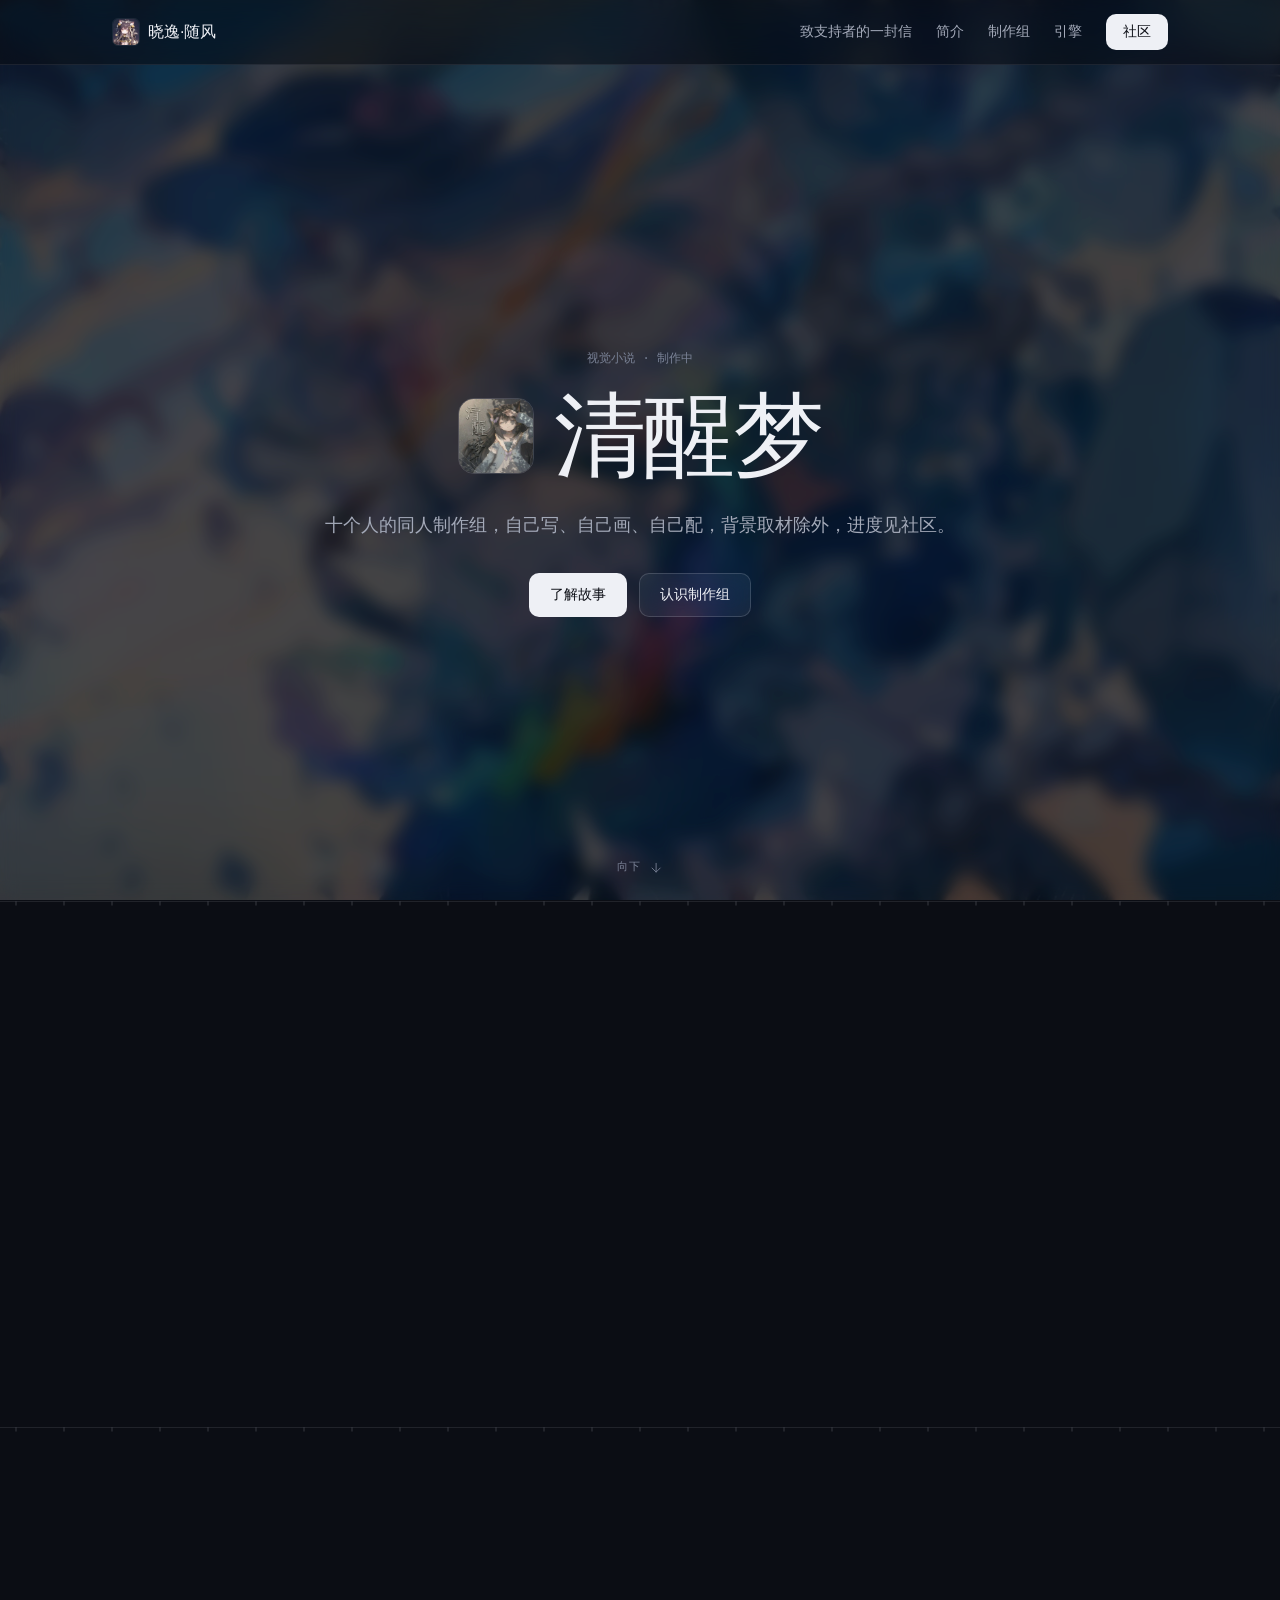
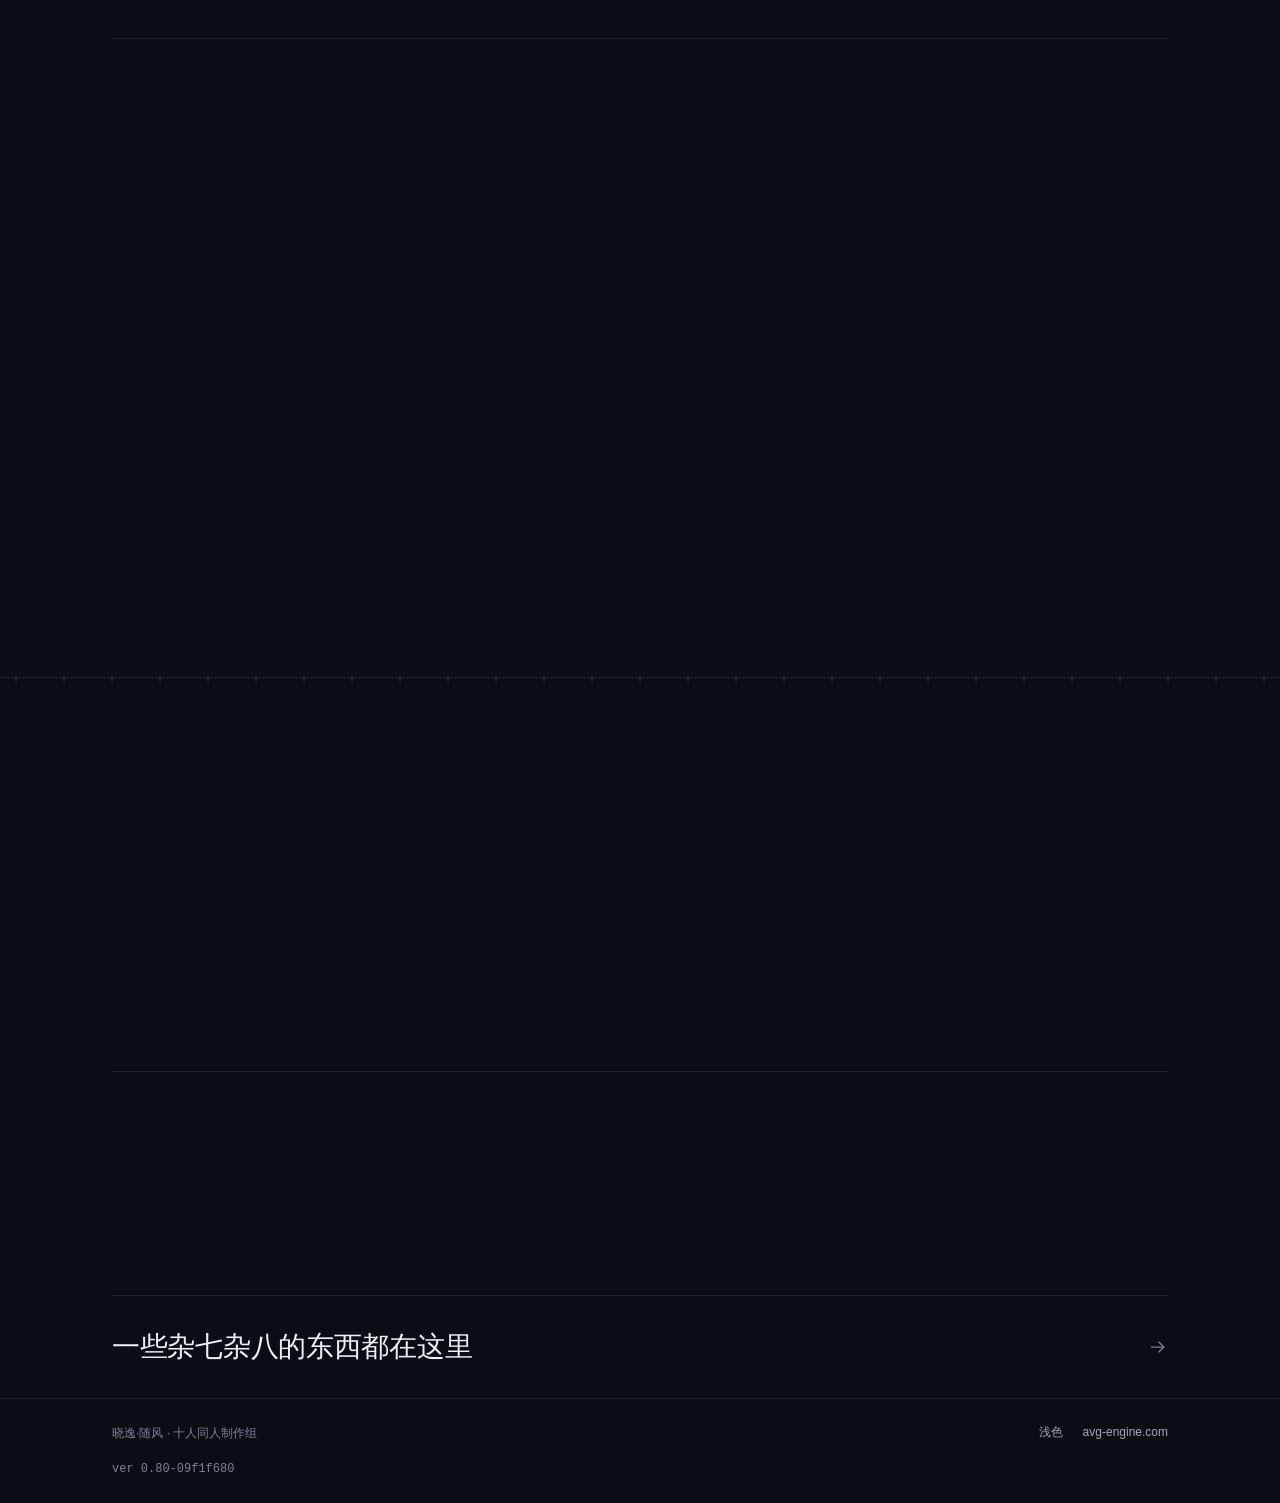
<file: index.html>
<!DOCTYPE html>
<html lang="zh-CN">
<head>
<meta charset="UTF-8">
<meta name="viewport" content="width=device-width, initial-scale=1.0, viewport-fit=cover">
<meta name="color-scheme" content="dark light">
<meta name="description" content="晓逸·随风，十名学生的同人制作组，正在制作视觉小说《清醒梦》。">
<title>晓逸·随风 · 视觉小说《清醒梦》</title>
<script>document.documentElement.classList.add('motion');</script>
<link rel="icon" href="icon.png" type="image/png">
<link rel="apple-touch-icon" href="icon.png">
<link rel="stylesheet" href="css/style.css">
</head>
<body>

<div class="page-bg" id="pageBg" aria-hidden="true"></div>
<div class="page-frost" aria-hidden="true"></div>

<a class="skip" href="#main">跳到正文</a>

<header class="nav" id="navbar">
  <div class="container nav-inner">
    <a class="brand" href="#top">
      <img class="brand-mark" src="images/members/10967.jpg" alt="" width="28" height="28">
      <span>晓逸·随风</span>
    </a>

    <a class="nav-letter" href="html/letter.html">致支持者的一封信</a>

    <button class="nav-toggle" id="hamburger" aria-expanded="false" aria-controls="navLinks" aria-label="打开菜单">
      <span></span><span></span>
    </button>

    <nav class="nav-links" id="navLinks">
      <a href="#about">简介</a>
      <a href="#circle">制作组</a>
      <a href="#engine">引擎</a>
      <a class="btn btn-primary btn-sm" href="https://c.avg-engine.com/club/6aae3c46a63311ae9dc86ec0" target="_blank" rel="noopener">社区</a>
    </nav>
  </div>
</header>

<main id="main">

  <section class="hero" id="top">
    <div class="container hero-inner">
      <div class="hero-copy">
        <p class="meta">视觉小说 · 制作中</p>
        <div class="hero-title">
          <img class="hero-mark" src="images/logo/keyvisual.webp" alt="" width="76" height="76">
          <h1>清醒梦</h1>
        </div>
        <p class="hero-sub">十个人的同人制作组，自己写、自己画、自己配，背景取材除外，进度见社区。</p>
        <div class="actions">
          <a class="btn btn-primary" href="#about">了解故事</a>
          <a class="btn btn-quiet" href="#circle">认识制作组</a>
        </div>
      </div>

      <a class="hero-cue mono" href="#about">
        向下
        <svg class="icon" viewBox="0 0 24 24" aria-hidden="true"><path d="M12 4v15"/><path d="m5 12 7 7 7-7"/></svg>
      </a>
    </div>
  </section>


  <div class="rule" aria-hidden="true"></div>

  <section id="about">
    <div class="container about">
      <div class="about-copy">
        <h2>简介</h2>
        <p class="about-lead">在逐渐同质化的游戏公司任职的男主——小逸，逐渐已经丧失了追求美好的动力。</p>
        <p>就在这个时候，神秘的猫耳美少女——迎风，突然出现。小逸回想起了过去曾遗忘的某件事情：其实他和迎风是青梅竹马。</p>
        <p>与突然再会的猫耳美少女青梅竹马，开启甜蜜而温馨的同居日常。然而，在逐渐趋于平静的日常中，小逸也隐约察觉到了某些事情。</p>

        <ul class="about-questions">
          <li>为什么迎风的头上长着猫耳</li>
          <li>为什么她会突然再次出现</li>
          <li>过去的那段时间里，自己与迎风初次相识的时候，究竟发生了什么</li>
        </ul>
      </div>

    </div>
  </section>

  <div class="rule" aria-hidden="true"></div>

  <section id="circle">
    <div class="container">
      <div class="head">
        <h2>制作组</h2>
        <p>十个人，各有各的活。点开任意一位可以看他的个人主页与动态。</p>
      </div>

      <div class="roster">
        <a class="person person--lead" href="https://c.avg-engine.com/creator/6a9576f90790bef6a53c352d" target="_blank" rel="noopener"
           data-name="喵小逸" data-role="企划 · 配音（男二）" data-uid="10967" data-avatar="images/members/10967.jpg"
           data-bio="《清醒梦》的企划，统筹剧本方向与整体进度，也在剧里配男二。二五届高中生，坚持手搓，不走 AI 生成。">
          <img class="person-avatar" src="images/members/10967.jpg" alt="" width="56" height="56" loading="lazy">
          <span class="person-body">
            <span class="person-top">
              <span class="person-name">喵小逸</span>
              <span class="person-role">企划 · 配音（男二）</span>
            </span>
            <span class="person-line">《清醒梦》的企划，统筹剧本方向与整体进度，也在剧里配男二。二五届高中生，坚持手搓，不走 AI 生成。</span>
          </span>
          <svg class="icon person-arrow" viewBox="0 0 24 24" aria-hidden="true"><path d="M4 12h15"/><path d="m13 6 6 6-6 6"/></svg>
        </a>

        <a class="person" href="https://c.avg-engine.com/creator/6a9fbb30dd9bea321171ec1b" target="_blank" rel="noopener"
           data-name="Seirasetsuna_xuan" data-role="联合制作人 · 立绘协助" data-uid="1128" data-avatar="images/members/1128.jpg"
           data-bio="画师、编剧、配音、音乐都能上手，这次在《清醒梦》里协助立绘。">
          <img class="person-avatar" src="images/members/1128.jpg" alt="" width="40" height="40" loading="lazy">
          <span class="person-body">
            <span class="person-top">
              <span class="person-name">Seirasetsuna_xuan</span>
              <span class="person-role">联合制作人 · 立绘协助</span>
            </span>
            <span class="person-line">画师、编剧、配音、音乐都能上手，这次在《清醒梦》里协助立绘。</span>
          </span>
          <svg class="icon person-arrow" viewBox="0 0 24 24" aria-hidden="true"><path d="M4 12h15"/><path d="m13 6 6 6-6 6"/></svg>
        </a>

        <a class="person" href="https://c.avg-engine.com/creator/6aad332fa63311ae9dc7ecb3" target="_blank" rel="noopener"
           data-name="烈户" data-role="副企划 · 制作 · 背景音乐" data-uid="11368" data-avatar="images/members/11368.jpg"
           data-bio="《清醒梦》的副企划与制作，兼管背景音乐，也做转场构图。">
          <img class="person-avatar" src="images/members/11368.jpg" alt="" width="40" height="40" loading="lazy">
          <span class="person-body">
            <span class="person-top">
              <span class="person-name">烈户</span>
              <span class="person-role">副企划 · 制作 · 背景音乐</span>
            </span>
            <span class="person-line">《清醒梦》的副企划与制作，兼管背景音乐，也做转场构图。</span>
          </span>
          <svg class="icon person-arrow" viewBox="0 0 24 24" aria-hidden="true"><path d="M4 12h15"/><path d="m13 6 6 6-6 6"/></svg>
        </a>

        <a class="person" href="https://c.avg-engine.com/creator/6aafbf978c78f85a389dac62" target="_blank" rel="noopener"
           data-name="岚空" data-role="开发 · 前端" data-uid="11503" data-avatar="images/members/11503.jpg"
           data-bio="负责站点与前端实现，这套介绍页也出自他手。">
          <img class="person-avatar" src="images/members/11503.jpg" alt="" width="40" height="40" loading="lazy">
          <span class="person-body">
            <span class="person-top">
              <span class="person-name">岚空</span>
              <span class="person-role">开发 · 前端</span>
            </span>
            <span class="person-line">负责站点与前端实现，这套介绍页也出自他手。</span>
          </span>
          <svg class="icon person-arrow" viewBox="0 0 24 24" aria-hidden="true"><path d="M4 12h15"/><path d="m13 6 6 6-6 6"/></svg>
        </a>

        <a class="person" href="https://c.avg-engine.com/creator/6adc820c8327d976759af607" target="_blank" rel="noopener"
           data-name="逸骁·随风" data-role="文案 · 动态" data-uid="12556" data-avatar=""
           data-bio="把设定写成可读的文本，《清醒梦》的制作动态由他发布。">
          <span class="person-avatar person-avatar--text" aria-hidden="true">逸</span>
          <span class="person-body">
            <span class="person-top">
              <span class="person-name">逸骁·随风</span>
              <span class="person-role">文案 · 动态</span>
            </span>
            <span class="person-line">把设定写成可读的文本，《清醒梦》的制作动态由他发布。</span>
          </span>
          <svg class="icon person-arrow" viewBox="0 0 24 24" aria-hidden="true"><path d="M4 12h15"/><path d="m13 6 6 6-6 6"/></svg>
        </a>

        <a class="person" href="https://c.avg-engine.com/creator/6aae88a8844de50615eb5775" target="_blank" rel="noopener"
           data-name="枫-ATRI" data-role="成员" data-uid="11450" data-avatar="images/members/11450.jpg"
           data-bio="暂未填写签名">
          <img class="person-avatar" src="images/members/11450.jpg" alt="" width="40" height="40" loading="lazy">
          <span class="person-body">
            <span class="person-top">
              <span class="person-name">枫-ATRI</span>
              <span class="person-role">成员</span>
            </span>
            <span class="person-line person-line--empty">暂未填写签名</span>
          </span>
          <svg class="icon person-arrow" viewBox="0 0 24 24" aria-hidden="true"><path d="M4 12h15"/><path d="m13 6 6 6-6 6"/></svg>
        </a>

        <a class="person" href="https://c.avg-engine.com/creator/6a9c15287a32271797c15532" target="_blank" rel="noopener"
           data-name="翻车鱼" data-role="制作（未分配）" data-uid="11066" data-avatar="" data-bio="暂未填写签名">
          <span class="person-avatar person-avatar--text" aria-hidden="true">翻</span>
          <span class="person-body">
            <span class="person-top">
              <span class="person-name">翻车鱼</span>
              <span class="person-role">制作（未分配）</span>
            </span>
            <span class="person-line person-line--empty">暂未填写签名</span>
          </span>
          <svg class="icon person-arrow" viewBox="0 0 24 24" aria-hidden="true"><path d="M4 12h15"/><path d="m13 6 6 6-6 6"/></svg>
        </a>

        <a class="person" href="https://c.avg-engine.com/creator/6aafbf558c78f85a389dac45" target="_blank" rel="noopener"
           data-name="刚刚好" data-role="立绘（进度较缓）" data-uid="11502" data-avatar="" data-bio="暂未填写签名">
          <span class="person-avatar person-avatar--text" aria-hidden="true">刚</span>
          <span class="person-body">
            <span class="person-top">
              <span class="person-name">刚刚好</span>
              <span class="person-role">立绘（进度较缓）</span>
            </span>
            <span class="person-line person-line--empty">暂未填写签名</span>
          </span>
          <svg class="icon person-arrow" viewBox="0 0 24 24" aria-hidden="true"><path d="M4 12h15"/><path d="m13 6 6 6-6 6"/></svg>
        </a>

        <a class="person" href="https://c.avg-engine.com/creator/6aafd6758c78f85a389dbba0" target="_blank" rel="noopener"
           data-name="小沐" data-role="成员" data-uid="11507" data-avatar="" data-bio="暂未填写签名">
          <span class="person-avatar person-avatar--text" aria-hidden="true">沐</span>
          <span class="person-body">
            <span class="person-top">
              <span class="person-name">小沐</span>
              <span class="person-role">成员</span>
            </span>
            <span class="person-line person-line--empty">暂未填写签名</span>
          </span>
          <svg class="icon person-arrow" viewBox="0 0 24 24" aria-hidden="true"><path d="M4 12h15"/><path d="m13 6 6 6-6 6"/></svg>
        </a>

        <a class="person" href="https://c.avg-engine.com/creator/6ab33a9275db1fd30291ea7b" target="_blank" rel="noopener"
           data-name="咔咔喵" data-role="成员" data-uid="11600" data-avatar="" data-bio="暂未填写签名">
          <span class="person-avatar person-avatar--text" aria-hidden="true">咔</span>
          <span class="person-body">
            <span class="person-top">
              <span class="person-name">咔咔喵</span>
              <span class="person-role">成员</span>
            </span>
            <span class="person-line person-line--empty">暂未填写签名</span>
          </span>
          <svg class="icon person-arrow" viewBox="0 0 24 24" aria-hidden="true"><path d="M4 12h15"/><path d="m13 6 6 6-6 6"/></svg>
        </a>
      </div>

      <p class="team-note">外部协作：小天（立绘）、三喵（分镜）、是熙雯啊~（配音）</p>
    </div>
  </section>

  <div class="rule" aria-hidden="true"></div>

  <section id="engine">
    <div class="container">
      <div class="head">
        <h2>引擎</h2>
        <p>开发基于第三方的 AVG 创作引擎 <a class="inline" href="https://avg-engine.com" target="_blank" rel="noopener">avg-engine.com</a>，写作即创作。</p>
      </div>

      <div class="clauses">
        <div class="clause">
          <svg class="icon" viewBox="0 0 24 24" aria-hidden="true"><path d="M12 20h9"/><path d="M16.5 3.5a2.12 2.12 0 0 1 3 3L7 19l-4 1 1-4z"/></svg>
          <div>
            <h3>写剧本</h3>
            <p>Tab 插入所有剧情元素，敲下的每个字都直接显示在画面上。</p>
          </div>
        </div>

        <div class="clause">
          <svg class="icon" viewBox="0 0 24 24" aria-hidden="true"><path d="M2 12s3.6-6 10-6 10 6 10 6-3.6 6-10 6S2 12 2 12z"/><circle cx="12" cy="12" r="2.8"/></svg>
          <div>
            <h3>排演出</h3>
            <p>运镜、视差、滤镜与过渡都能用控件摆，不用写代码。</p>
          </div>
        </div>

        <div class="clause">
          <svg class="icon" viewBox="0 0 24 24" aria-hidden="true"><circle cx="6" cy="5" r="2.2"/><circle cx="18" cy="12" r="2.2"/><circle cx="6" cy="19" r="2.2"/><path d="M8.2 5H12a3 3 0 0 1 3 3v1.8"/><path d="M6 7.2v9.6"/></svg>
          <div>
            <h3>调分支</h3>
            <p>拖时间轴定位任意一刻，看变量走势，用快照模拟不同线路。</p>
          </div>
        </div>

        <div class="clause">
          <svg class="icon" viewBox="0 0 24 24" aria-hidden="true"><rect x="2.5" y="4" width="13" height="10" rx="1.5"/><rect x="16.5" y="10" width="5" height="10" rx="1.5"/><path d="M6 20h5"/></svg>
          <div>
            <h3>发出去</h3>
            <p>Windows、macOS、Web、Android 四个平台直接构建。</p>
          </div>
        </div>
      </div>

      <dl class="specs">
        <div><dt>作品收入抽成</dt><dd>0%</dd></div>
        <div><dt>免费试用 · 全功能</dt><dd>8 天</dd></div>
        <div><dt>同账号可激活设备</dt><dd>2 台</dd></div>
      </dl>

      <p class="specs-note">
        一次买断 ¥268，永久授权，不设到期日。也可以分期：¥58 × 5 期，合计 ¥290，付满自动转永久授权。试用开始后前 3 天一次买断再减 6%，¥251.92。
      </p>
    </div>
  </section>

  <div class="container">
    <a class="misc-row" href="html/misc.html">
      <span class="misc-row-text">一些杂七杂八的东西都在这里</span>
      <svg class="icon" viewBox="0 0 24 24" aria-hidden="true"><path d="M4 12h15"/><path d="m13 6 6 6-6 6"/></svg>
    </a>
  </div>

</main>

<footer class="footer">
  <div class="container">
    <div class="footer-inner">
      <p>晓逸·随风 · 十人同人制作组</p>
      <div class="footer-links">
        <button class="link-btn" id="themeToggle">浅色</button>
        <a href="https://avg-engine.com" target="_blank" rel="noopener">avg-engine.com</a>
      </div>
    </div>
    <p class="footer-ver mono">ver 0.80-09f1f680</p>
  </div>
</footer>

<button class="to-top" id="toTop" aria-label="回到顶部">
  <svg class="icon" viewBox="0 0 24 24" aria-hidden="true"><path d="M12 20V5"/><path d="m6 11 6-6 6 6"/></svg>
</button>

<div class="sheet" id="memberSheet" hidden>
  <div class="sheet-scrim" data-close></div>
  <div class="sheet-panel" id="sheetPanel" role="dialog" aria-modal="true" aria-labelledby="sheetName" tabindex="-1">
    <div class="sheet-head">
      <span class="person-avatar person-avatar--lg" id="sheetAvatar"></span>
      <div class="sheet-id">
        <h2 id="sheetName"></h2>
        <p class="sheet-role" id="sheetRole"></p>
      </div>
      <button class="sheet-close" id="sheetClose" aria-label="关闭">
        <svg class="icon" viewBox="0 0 24 24" aria-hidden="true"><path d="M6 6l12 12"/><path d="M18 6L6 18"/></svg>
      </button>
    </div>
    <p class="sheet-bio" id="sheetBio"></p>
    <div class="sheet-foot">
      <span class="sheet-uid mono" id="sheetUid"></span>
      <a class="btn btn-primary btn-sm" id="sheetLink" href="#" target="_blank" rel="noopener">
        个人主页
        <svg class="icon" viewBox="0 0 24 24" aria-hidden="true"><path d="M7 17 17 7"/><path d="M8 7h9v9"/></svg>
      </a>
    </div>
  </div>
</div>

<script src="js/main.js"></script>
</body>
</html>
</file>
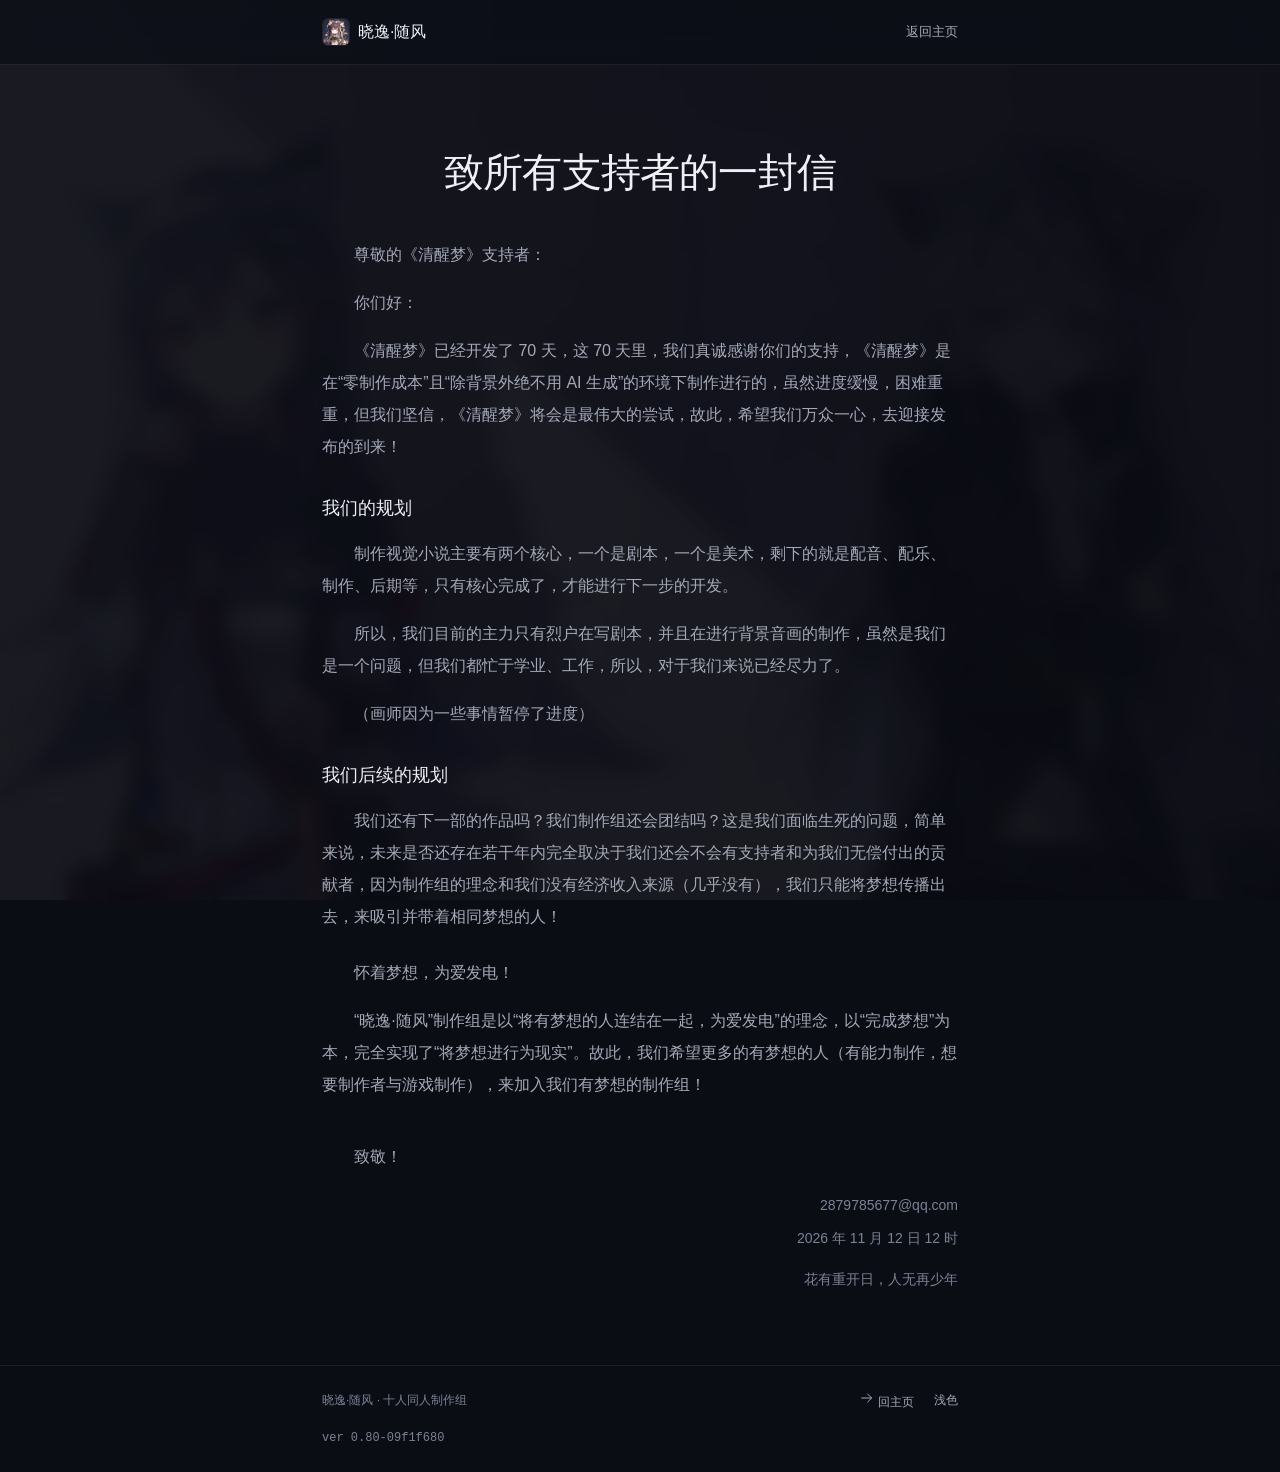
<file: html/letter.html>
<!DOCTYPE html>
<html lang="zh-CN">
<head>
<meta charset="UTF-8">
<meta name="viewport" content="width=device-width, initial-scale=1.0, viewport-fit=cover">
<meta name="color-scheme" content="dark light">
<meta name="description" content="晓逸·随风致《清醒梦》支持者的一封信。">
<title>致支持者的一封信 · 晓逸·随风</title>
<script>document.documentElement.classList.add('motion');</script>
<link rel="icon" href="../icon.png" type="image/png">
<link rel="apple-touch-icon" href="../icon.png">
<link rel="stylesheet" href="../css/style.css">
<link rel="stylesheet" href="../css/notes.css">
</head>
<body data-assets="../images/">

<div class="page-bg" id="pageBg" aria-hidden="true"></div>
<div class="page-frost" aria-hidden="true"></div>

<a class="skip" href="#main">跳到正文</a>

<header class="nav">
  <div class="container doc-narrow nav-inner">
    <a class="brand" href="../index.html">
      <img class="brand-mark" src="../images/members/10967.jpg" alt="" width="28" height="28">
      <span>晓逸·随风</span>
    </a>
    <a class="nav-back" href="../index.html">返回主页</a>
  </div>
</header>

<main id="main">

  <article class="container doc-narrow letter">

    <h1>致所有支持者的一封信</h1>

    <p class="letter-flat">尊敬的《清醒梦》支持者：</p>
    <p class="letter-flat">你们好：</p>

    <p>《清醒梦》已经开发了 70 天，这 70 天里，我们真诚感谢你们的支持，《清醒梦》是在“零制作成本”且“除背景外绝不用 AI 生成”的环境下制作进行的，虽然进度缓慢，困难重重，但我们坚信，《清醒梦》将会是最伟大的尝试，故此，希望我们万众一心，去迎接发布的到来！</p>

    <h2>我们的规划</h2>

    <p>制作视觉小说主要有两个核心，一个是剧本，一个是美术，剩下的就是配音、配乐、制作、后期等，只有核心完成了，才能进行下一步的开发。</p>

    <p>所以，我们目前的主力只有烈户在写剧本，并且在进行背景音画的制作，虽然是我们是一个问题，但我们都忙于学业、工作，所以，对于我们来说已经尽力了。</p>

    <p class="letter-flat">（画师因为一些事情暂停了进度）</p>

    <h2>我们后续的规划</h2>

    <p>我们还有下一部的作品吗？我们制作组还会团结吗？这是我们面临生死的问题，简单来说，未来是否还存在若干年内完全取决于我们还会不会有支持者和为我们无偿付出的贡献者，因为制作组的理念和我们没有经济收入来源（几乎没有），我们只能将梦想传播出去，来吸引并带着相同梦想的人！</p>

    <p class="letter-flat letter-cry">怀着梦想，为爱发电！</p>

    <p>“晓逸·随风”制作组是以“将有梦想的人连结在一起，为爱发电”的理念，以“完成梦想”为本，完全实现了“将梦想进行为现实”。故此，我们希望更多的有梦想的人（有能力制作，想要制作者与游戏制作），来加入我们有梦想的制作组！</p>

    <p class="letter-flat letter-salute">致敬！</p>

    <div class="letter-sign">
      <p>2879785677@qq.com</p>
      <p>2026 年 11 月 12 日 12 时</p>
      <p class="letter-motto">花有重开日，人无再少年</p>
    </div>

  </article>

</main>

<footer class="footer">
  <div class="container doc-narrow">
    <div class="footer-inner">
      <p>晓逸·随风 · 十人同人制作组</p>
      <div class="footer-links">
        <a class="footer-doc" href="../index.html">
          <svg class="icon" viewBox="0 0 24 24" aria-hidden="true"><path d="M4 12h15"/><path d="m13 6 6 6-6 6"/></svg>
          回主页
        </a>
        <button class="link-btn" id="themeToggle">浅色</button>
      </div>
    </div>
    <p class="footer-ver mono">ver 0.80-09f1f680</p>
  </div>
</footer>

<script src="../js/main.js"></script>
</body>
</html>
</file>
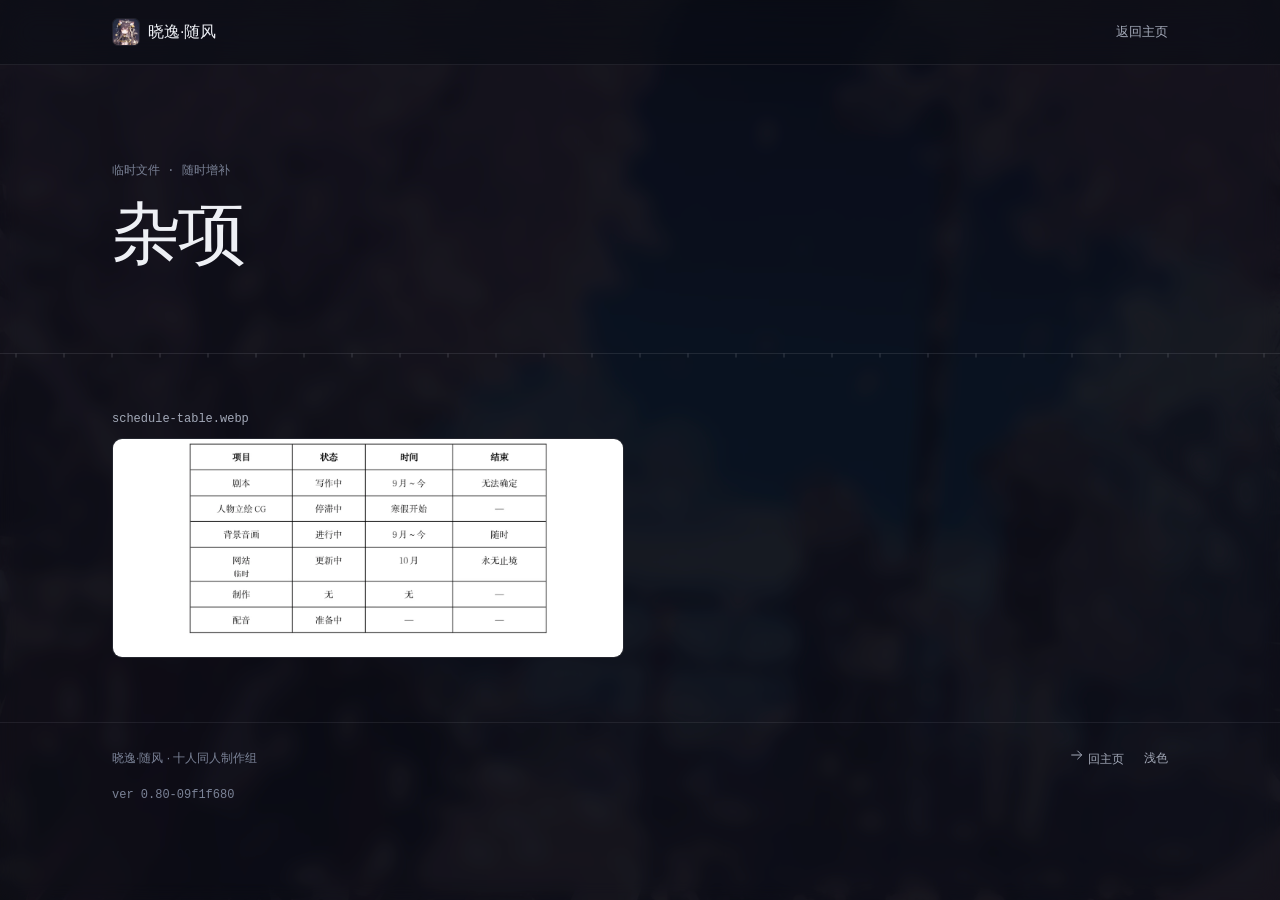
<file: html/misc.html>
<!DOCTYPE html>
<html lang="zh-CN">
<head>
<meta charset="UTF-8">
<meta name="viewport" content="width=device-width, initial-scale=1.0, viewport-fit=cover">
<meta name="color-scheme" content="dark light">
<meta name="description" content="晓逸·随风的杂项：制作进度、设定稿、各类临时图片。">
<title>杂项 · 晓逸·随风</title>
<script>document.documentElement.classList.add('motion');</script>
<link rel="icon" href="../icon.png" type="image/png">
<link rel="apple-touch-icon" href="../icon.png">
<link rel="stylesheet" href="../css/style.css">
<link rel="stylesheet" href="../css/notes.css">
</head>
<body data-assets="../images/">

<div class="page-bg" id="pageBg" aria-hidden="true"></div>
<div class="page-frost" aria-hidden="true"></div>

<a class="skip" href="#main">跳到正文</a>

<header class="nav">
  <div class="container nav-inner">
    <a class="brand" href="../index.html">
      <img class="brand-mark" src="../images/members/10967.jpg" alt="" width="28" height="28">
      <span>晓逸·随风</span>
    </a>
    <a class="nav-back" href="../index.html">返回主页</a>
  </div>
</header>

<main id="main">

  <section class="doc-head">
    <div class="container">
      <p class="meta">临时文件 · 随时增补</p>
      <h1>杂项</h1>
    </div>
  </section>

  <div class="rule" aria-hidden="true"></div>

  <div class="container">
    <div class="gallery" id="miscGallery"></div>
  </div>

</main>

<footer class="footer">
  <div class="container">
    <div class="footer-inner">
      <p>晓逸·随风 · 十人同人制作组</p>
      <div class="footer-links">
        <a class="footer-doc" href="../index.html">
          <svg class="icon" viewBox="0 0 24 24" aria-hidden="true"><path d="M4 12h15"/><path d="m13 6 6 6-6 6"/></svg>
          回主页
        </a>
        <button class="link-btn" id="themeToggle">浅色</button>
      </div>
    </div>
    <p class="footer-ver mono">ver 0.80-09f1f680</p>
  </div>
</footer>

<script src="../images/misc/manifest.js"></script>
<script src="../js/main.js"></script>
</body>
</html>
</file>
<file: css/style.css>
/* ============================================================
   晓逸·随风 — Style Sheet
   ------------------------------------------------------------
   方向：夜的、克制的、有一点不安
   世界：半梦半醒的走廊与窗 → Ink 色阶
   签名：段落之间一条带刻度的细线

   1. 间距全部落在 4px 网格上（4 8 12 16 20 24 32 40 48 64 80 96 128）
   2. 一套中性色阶 + 三个文字角色 + 一个强调色
   3. 无渐变、无发光、无彩色阴影、无玻璃
   4. 圆角 6 / 10 / 16 / 20，嵌套 = 外 - 内边距
   5. 一种图标尺寸（16）、一种描边（1.5）
   6. 字重只用 400 / 500，层级靠字号与颜色
   7. 一条缓动曲线 cubic-bezier(.22, 1, .36, 1)
   ============================================================ */

/* ============================================================
   1. Tokens
   ============================================================ */
:root {
  /* 间距 */
  --s1: 4px;
  --s2: 8px;
  --s3: 12px;
  --s4: 16px;
  --s5: 20px;
  --s6: 24px;
  --s8: 32px;
  --s10: 40px;
  --s12: 48px;
  --s16: 64px;
  --s20: 80px;
  --s24: 96px;

  /* 圆角 */
  --r1: 6px;
  --r2: 10px;
  --r3: 16px;
  --r4: 20px;

  /* Ink 色阶（夜 / 天空 / 水） */
  --ink-0: #07080d;
  --ink-1: #0b0d14;
  --ink-2: #11141c;
  --ink-3: #1a1e28;

  --fg: #eef0f5;
  --fg-2: #a3a9b8;
  --fg-3: #7a8296;

  --line: rgba(238, 240, 245, .08);
  --line-2: rgba(238, 240, 245, .16);

  /* 唯一的强调色：清醒梦的那一点冷光 */
  --accent: #86cbe6;
  --btn-hover: #ffffff;

  --ease: cubic-bezier(.22, 1, .36, 1);
  /* 入场缓出、退场短促；全部用 transition 实现，任何时刻都能被下一帧打断 */
  --ease-out: cubic-bezier(0, 0, .2, 1);
  --ease-in: cubic-bezier(.4, 0, 1, 1);
  --fast: 150ms;
  --mid: 200ms;
  --slow: 400ms;
  --t-enter: 460ms;
  --t-exit: 180ms;

  --font: -apple-system, BlinkMacSystemFont, "Segoe UI", "PingFang SC",
          "Hiragino Sans GB", "Microsoft YaHei", "Source Han Sans SC", sans-serif;
  --mono: ui-monospace, SFMono-Regular, "SF Mono", Menlo, Consolas,
          "Liberation Mono", monospace;

  color-scheme: dark;
}

body.light {
  --ink-0: #e7ebf1;
  --ink-1: #f5f7fa;
  --ink-2: #ffffff;
  --ink-3: #eceff4;

  --fg: #111827;
  --fg-2: #4b5565;
  --fg-3: #6b7487;

  --line: rgba(17, 24, 39, .09);
  --line-2: rgba(17, 24, 39, .18);

  --accent: #1a6b85;
  --btn-hover: #000000;

  color-scheme: light;
}

/* ============================================================
   2. Base
   ============================================================ */
*, *::before, *::after {
  margin: 0;
  padding: 0;
  box-sizing: border-box;
}

html {
  -webkit-text-size-adjust: 100%;
  scroll-behavior: smooth;
  scroll-padding-top: 80px;
}

body {
  font-family: var(--font);
  font-size: 15px;
  line-height: 1.7;
  font-weight: 400;
  color: var(--fg);
  background: var(--ink-1);
  overflow-x: hidden;
  -webkit-font-smoothing: antialiased;
  -webkit-tap-highlight-color: transparent;
}

a {
  color: inherit;
  text-decoration: none;
  touch-action: manipulation;
}

button {
  font: inherit;
  color: inherit;
  background: none;
  border: 0;
  cursor: pointer;
  touch-action: manipulation;
}

img {
  display: block;
  max-width: 100%;
}

ul {
  list-style: none;
}

::selection {
  background: var(--accent);
  color: var(--ink-0);
}

:focus-visible {
  outline: 2px solid var(--accent);
  outline-offset: 2px;
  border-radius: var(--r1);
}

.skip {
  position: absolute;
  left: -9999px;
  top: 0;
  z-index: 100;
  padding: var(--s2) var(--s4);
  background: var(--ink-2);
  border-radius: 0 0 var(--r2) 0;
}

.skip:focus {
  left: 0;
}

.container {
  width: 100%;
  max-width: 1120px;
  margin: 0 auto;
  padding-inline: var(--s8);
}

/* 一种图标：16px、1.5 描边 */
.icon {
  width: 16px;
  height: 16px;
  flex: none;
  fill: none;
  stroke: currentColor;
  stroke-width: 1.5;
  stroke-linecap: round;
  stroke-linejoin: round;
}

.mono {
  font-family: var(--mono);
  font-size: 12px;
  font-variant-numeric: tabular-nums;
  letter-spacing: 0;
}

/* 页面底图：随机一张背景，压到只当氛围，不做主体 */
.page-bg {
  position: fixed;
  inset: 0;
  z-index: -2;
  background-position: center;
  background-size: cover;
  background-repeat: no-repeat;
  /* 只压亮度与饱和度，不加 blur / scale，避免 iOS 上 fixed 图层出问题 */
  filter: brightness(.68) saturate(.95);
  opacity: 0;
  transition: opacity 1.2s var(--ease);
  pointer-events: none;
}

.page-bg.loaded {
  opacity: .46;
}

/* 手机屏幕小、文字块窄，底图可以更明显一点 */
@media (max-width: 960px) {
  .page-bg.loaded {
    opacity: .56;
  }
}

body.light .page-bg.loaded {
  opacity: .14;
}

/* ============================================================
   3. Nav
   ============================================================ */
.nav {
  position: sticky;
  top: 0;
  z-index: 50;
  background: var(--ink-1);
  border-bottom: 1px solid var(--line);
}

.nav-inner {
  height: 64px;
  display: flex;
  align-items: center;
  gap: var(--s6);
}

.brand {
  display: flex;
  align-items: center;
  gap: var(--s2);
  font-size: 16px;
  font-weight: 500;
  white-space: nowrap;
  flex: none;
}

.brand-mark {
  width: 28px;
  height: 28px;
  border-radius: var(--r1);
  object-fit: cover;
  border: 1px solid var(--line);
}

.nav-links {
  display: flex;
  align-items: center;
  gap: var(--s6);
}

/* 常驻顶栏的信件入口：不进折叠菜单，窄屏也看得见 */
.nav-letter {
  margin-left: auto;
  flex: none;
  white-space: nowrap;
  font-size: 14px;
  color: var(--fg-2);
  transition: color var(--fast) var(--ease);
}

.nav-letter:hover {
  color: var(--fg);
}

.nav-links > a {
  font-size: 14px;
  color: var(--fg-2);
  transition: color var(--fast) var(--ease);
}

.nav-links > a:hover,
.nav-links > a.active {
  color: var(--fg);
}

.nav-links > a.btn {
  color: var(--ink-1);
}

.nav-links > a.btn:hover {
  color: var(--ink-1);
}

.nav-toggle {
  display: none;
  width: 36px;
  height: 36px;
  flex-direction: column;
  align-items: center;
  justify-content: center;
  gap: var(--s1);
  border-radius: var(--r2);
  border: 1px solid var(--line-2);
}

.nav-toggle span {
  display: block;
  width: 14px;
  height: 1.5px;
  background: var(--fg);
  transition: transform var(--mid) var(--ease), opacity var(--fast) var(--ease);
}

.nav-toggle.open span:nth-child(1) {
  transform: translateY(2.75px) rotate(45deg);
}

.nav-toggle.open span:nth-child(2) {
  transform: translateY(-2.75px) rotate(-45deg);
}

/* ============================================================
   4. Buttons
   ============================================================ */
.btn {
  display: inline-flex;
  align-items: center;
  justify-content: center;
  gap: var(--s2);
  height: 44px;
  padding-inline: var(--s5);
  border-radius: var(--r2);
  border: 1px solid transparent;
  font-size: 14px;
  font-weight: 500;
  white-space: nowrap;
  transition: background-color var(--fast) var(--ease),
              border-color var(--fast) var(--ease),
              color var(--fast) var(--ease),
              transform 120ms var(--ease-out);
}

.btn:active {
  transform: scale(.98);
}

.btn-primary {
  background: var(--fg);
  color: var(--ink-1);
}

.btn-primary:hover {
  background: var(--btn-hover);
}

.btn-quiet {
  color: var(--fg);
  border-color: var(--line-2);
}

.btn-quiet:hover {
  background: var(--ink-2);
  border-color: var(--fg-3);
}

.btn-sm {
  height: 36px;
  padding-inline: var(--s4);
  font-size: 13px;
}

.link {
  display: inline-flex;
  align-items: center;
  gap: var(--s2);
  font-size: 13px;
  font-weight: 500;
  color: var(--accent);
  transition: opacity var(--fast) var(--ease);
}

.link:hover {
  opacity: .78;
}

.inline {
  color: var(--accent);
  border-bottom: 1px solid var(--line-2);
  transition: border-color var(--fast) var(--ease);
}

.inline:hover {
  border-color: var(--accent);
}

/* ============================================================
   5. Hero —— 整屏开场，内容居中
   ============================================================ */
/* 首屏整屏：进来只看这一屏，内容居中；往下翻才是往常的栏目流 */
.hero {
  position: relative;
  display: flex;
  align-items: center;
  min-height: calc(100vh - 64px);
  min-height: calc(100svh - 64px);
  padding-block: var(--s16);
}

.hero-copy {
  max-width: 700px;
  margin-inline: auto;
  text-align: center;
}

/* 居中后底部那个「向下」提示 */
.hero-cue {
  position: absolute;
  left: 50%;
  bottom: var(--s6);
  display: inline-flex;
  align-items: center;
  gap: var(--s2);
  transform: translateX(-50%);
  font-size: 11px;
  letter-spacing: .08em;
  color: var(--fg-3);
  transition: color var(--fast) var(--ease), transform var(--fast) var(--ease);
}

.hero-cue .icon {
  width: 14px;
  height: 14px;
}

.hero-cue:hover {
  color: var(--fg-2);
  transform: translate(-50%, 2px);
}

@media (max-height: 620px) {
  .hero-cue {
    display: none;
  }
}

/* 标题行：主视觉小图 + 三个大字 */
.hero-title {
  display: flex;
  align-items: center;
  justify-content: center;
  gap: var(--s5);
  margin-block: var(--s4) var(--s6);
}

.hero-mark {
  width: 76px;
  height: 76px;
  flex: none;
  border-radius: var(--r3);
  border: 1px solid var(--line-2);
  object-fit: cover;
}

.hero-copy h1 {
  font-size: clamp(56px, 7.4vw, 92px);
  font-weight: 500;
  line-height: 1.1;
  letter-spacing: -.03em;
  margin: 0;
}

.meta {
  font-family: var(--mono);
  font-size: 12px;
  color: var(--fg-3);
}

.hero-sub {
  max-width: 44rem;
  margin-inline: auto;
  text-wrap: balance;
  font-size: 18px;
  line-height: 1.7;
  color: var(--fg-2);
  margin-bottom: var(--s8);
}

.actions {
  display: flex;
  flex-wrap: wrap;
  justify-content: center;
  gap: var(--s3);
}

/* 图片位：暂时没有素材时用文字占位，换成图片时只替换里面的内容 */
.media {
  aspect-ratio: 16 / 10;
  border: 1px solid var(--line);
  border-radius: var(--r3);
  background: var(--ink-2);
  overflow: hidden;
}

.media img {
  display: block;
  width: 100%;
  height: 100%;
  object-fit: cover;
}

.media--empty {
  display: grid;
  place-items: center;
  background: transparent;
  border-style: dashed;
  border-color: var(--line-2);
  color: var(--fg-3);
}

/* 首屏文字：缓出进场。没有 JS 时不加 html.motion，内容始终可见 */
html.motion .hero-copy > * {
  opacity: 0;
  transform: translateY(10px);
  transition: opacity var(--t-enter) var(--ease-out),
              transform var(--t-enter) var(--ease-out);
}

html.motion body.loaded .hero-copy > * {
  opacity: 1;
  transform: none;
}

html.motion body.loaded .hero-copy > *:nth-child(2) { transition-delay: 60ms; }
html.motion body.loaded .hero-copy > *:nth-child(3) { transition-delay: 120ms; }
html.motion body.loaded .hero-copy > *:nth-child(4) { transition-delay: 180ms; }
/* 翻页：文字块进入视口渐显上移，离开时更短更快地淡出 */
html.motion .head,
html.motion .person,
html.motion .clause,
html.motion .specs > div,
html.motion .specs-note,
html.motion .team-note {
  opacity: 0;
  transform: translateY(12px);
  transition: opacity var(--t-exit) var(--ease-in),
              transform var(--t-exit) var(--ease-in);
}

html.motion .head.in,
html.motion .person.in,
html.motion .clause.in,
html.motion .specs > div.in,
html.motion .specs-note.in,
html.motion .team-note.in {
  opacity: 1;
  transform: none;
  transition: opacity var(--t-enter) var(--ease-out),
              transform var(--t-enter) var(--ease-out);
  transition-delay: var(--d, 0ms);
}

/* ============================================================
   6. 分隔线 —— 全站唯一的装饰：带刻度的细线
   ============================================================ */
.rule {
  height: 8px;
  background-image: url("data:image/svg+xml,%3Csvg xmlns='http://www.w3.org/2000/svg' width='48' height='8'%3E%3Cpath d='M0 .5H48' stroke='%23EEF0F5' stroke-opacity='.1'/%3E%3Cpath d='M24 .5v4' stroke='%23EEF0F5' stroke-opacity='.2'/%3E%3C/svg%3E");
  background-repeat: repeat-x;
  background-position: center;
}

body.light .rule {
  background-image: url("data:image/svg+xml,%3Csvg xmlns='http://www.w3.org/2000/svg' width='48' height='8'%3E%3Cpath d='M0 .5H48' stroke='%23111827' stroke-opacity='.12'/%3E%3Cpath d='M24 .5v4' stroke='%23111827' stroke-opacity='.24'/%3E%3C/svg%3E");
}

/* ============================================================
   7. Section 通用
   ============================================================ */
section {
  padding-block: var(--s20);
}

.head {
  max-width: 640px;
  margin-bottom: var(--s12);
}

.head h2 {
  font-size: 32px;
  font-weight: 500;
  line-height: 1.2;
  letter-spacing: -.02em;
  margin-bottom: var(--s3);
}

.head p {
  font-size: 15px;
  color: var(--fg-2);
}

/* ============================================================
   简介
   ============================================================ */
.about {
  display: block;
}

.about-copy h2 {
  font-size: 32px;
  font-weight: 500;
  line-height: 1.2;
  letter-spacing: -.02em;
  margin-bottom: var(--s5);
}

.about-lead {
  font-size: 20px;
  line-height: 1.75;
  letter-spacing: 0;
  color: var(--fg);
  margin-bottom: var(--s4);
  text-wrap: pretty;
}

.about-copy p {
  max-width: 42em;
  margin-bottom: var(--s4);
  font-size: 15px;
  line-height: 1.85;
  color: var(--fg-2);
  text-wrap: pretty;
}

.about-questions {
  display: grid;
  gap: var(--s2);
  margin-top: var(--s6);
  padding-top: var(--s4);
  border-top: 1px solid var(--line);
}

.about-questions li {
  position: relative;
  padding-left: var(--s5);
  font-size: 14px;
  line-height: 1.7;
  color: var(--fg-2);
}

.about-questions li::before {
  content: "";
  position: absolute;
  left: 0;
  top: .8em;
  width: 8px;
  height: 1px;
  background: var(--fg-3);
}

html.motion .about-copy {
  opacity: 0;
  transform: translateY(12px);
  transition: opacity var(--t-exit) var(--ease-in),
              transform var(--t-exit) var(--ease-in);
}

html.motion .about-copy.in {
  opacity: 1;
  transform: none;
  transition: opacity var(--t-enter) var(--ease-out),
              transform var(--t-enter) var(--ease-out);
  transition-delay: var(--d, 0ms);
}

/* ============================================================
   8. 制作组 —— 名录，不是十个一样的卡片
   ============================================================ */
.roster {
  display: grid;
  grid-template-columns: repeat(2, minmax(0, 1fr));
  column-gap: var(--s10);
  border-top: 1px solid var(--line);
}

.person {
  display: grid;
  grid-template-columns: 40px minmax(0, 1fr) 16px;
  gap: var(--s4);
  align-items: center;
  padding-block: var(--s4);
  border-bottom: 1px solid var(--line);
}

.person--lead {
  grid-column: span 2;
  grid-template-columns: 56px minmax(0, 1fr) 16px;
  padding-block: var(--s6);
}

.person-avatar {
  width: 40px;
  height: 40px;
  border-radius: var(--r1);
  object-fit: cover;
  background: var(--ink-3);
  border: 1px solid var(--line);
  flex: none;
}

.person--lead .person-avatar {
  width: 56px;
  height: 56px;
  border-radius: var(--r2);
}

.person-avatar--text {
  display: grid;
  place-items: center;
  font-size: 14px;
  font-weight: 500;
  color: var(--fg-3);
}

.person-body {
  display: block;
  min-width: 0;
}

.person-top {
  display: flex;
  align-items: baseline;
  gap: var(--s3);
  flex-wrap: wrap;
}

.person-name {
  font-size: 15px;
  font-weight: 500;
  color: var(--fg);
  transition: color var(--fast) var(--ease);
}

.person--lead .person-name {
  font-size: 18px;
}

.person:hover .person-name {
  color: var(--accent);
}

.person-role {
  font-size: 12px;
  color: var(--fg-3);
}

.person-line {
  display: block;
  margin-top: var(--s1);
  font-size: 13px;
  line-height: 1.6;
  color: var(--fg-2);
}

.person-line--empty {
  color: var(--fg-3);
}

.person-arrow {
  color: var(--fg-3);
  transition: color var(--fast) var(--ease), transform var(--fast) var(--ease);
}

.person:hover .person-arrow {
  color: var(--accent);
  transform: translateX(2px);
}

/* ============================================================
   10. 引擎
   ============================================================ */
.clauses {
  display: grid;
  grid-template-columns: repeat(2, minmax(0, 1fr));
  gap: var(--s8) var(--s12);
}

.clause {
  display: grid;
  grid-template-columns: 16px minmax(0, 1fr);
  gap: var(--s4);
}

.clause .icon {
  margin-top: var(--s1);
  color: var(--fg-3);
}

.clause h3 {
  font-size: 15px;
  font-weight: 500;
  margin-bottom: var(--s1);
}

.clause p {
  font-size: 13px;
  line-height: 1.65;
  color: var(--fg-2);
}

.specs {
  display: grid;
  grid-template-columns: repeat(3, minmax(0, 1fr));
  gap: var(--s6);
  margin-top: var(--s12);
  padding-top: var(--s6);
  border-top: 1px solid var(--line);
}

.specs > div {
  display: flex;
  flex-direction: column;
  gap: var(--s1);
}

.specs dd {
  font-size: 28px;
  font-weight: 500;
  line-height: 1.2;
  letter-spacing: -.02em;
  font-variant-numeric: tabular-nums;
  order: -1;
}

.specs dt {
  font-size: 12px;
  color: var(--fg-3);
}

/* 名册补充与价格补充 */
.team-note,
.specs-note {
  margin-top: var(--s4);
  font-size: 12px;
  line-height: 1.7;
  color: var(--fg-3);
}

.specs-note {
  max-width: 68ch;
  margin-top: var(--s5);
  text-wrap: pretty;
}

/* ============================================================
   杂项入口：一整行，坐在页脚上方
   ============================================================ */
.misc-row {
  display: flex;
  align-items: center;
  justify-content: space-between;
  gap: var(--s6);
  padding-block: var(--s8);
  border-top: 1px solid var(--line);
  font-size: clamp(21px, 2.6vw, 28px);
  font-weight: 500;
  line-height: 1.35;
  letter-spacing: -.01em;
  color: var(--fg);
  transition: color var(--mid) var(--ease);
}

.misc-row .icon {
  flex: none;
  width: 20px;
  height: 20px;
  color: var(--fg-3);
  transition: color var(--mid) var(--ease),
              transform var(--mid) var(--ease);
}

.misc-row:hover {
  color: var(--accent);
}

.misc-row:hover .icon {
  color: var(--accent);
  transform: translateX(4px);
}

/* ============================================================
   12. Footer
   ============================================================ */
.footer {
  border-top: 1px solid var(--line);
  padding-block: var(--s6);
}

.footer-inner {
  display: flex;
  align-items: center;
  justify-content: space-between;
  flex-wrap: wrap;
  gap: var(--s4);
  font-size: 12px;
  color: var(--fg-3);
}

.footer-links {
  display: flex;
  align-items: center;
  gap: var(--s5);
}

.footer a,
.link-btn {
  padding: 0;
  font-size: 12px;
  line-height: 1.6;
  color: var(--fg-2);
  transition: color var(--fast) var(--ease);
}

.footer a:hover,
.link-btn:hover {
  color: var(--fg);
}

.footer-ver {
  margin-top: var(--s4);
  font-size: 12px;
  color: var(--fg-3);
}

/* ============================================================
   13. Back to top
   ============================================================ */
.to-top {
  position: fixed;
  right: var(--s6);
  bottom: var(--s6);
  width: 40px;
  height: 40px;
  display: grid;
  place-items: center;
  z-index: 40;
  border-radius: var(--r2);
  border: 1px solid var(--line-2);
  background: var(--ink-2);
  color: var(--fg-2);
  opacity: 0;
  visibility: hidden;
  transform: translateY(8px);
  transition: opacity var(--mid) var(--ease), visibility var(--mid) var(--ease),
              transform var(--mid) var(--ease), color var(--fast) var(--ease);
}

.to-top.show {
  opacity: 1;
  visibility: visible;
  transform: none;
}

.to-top:hover {
  color: var(--fg);
}

/* ============================================================
   14. 成员资料卡
   ============================================================ */
.sheet {
  position: fixed;
  inset: 0;
  z-index: 80;
  display: grid;
  place-items: center;
  padding: var(--s4);
}

.sheet[hidden] {
  display: none;
}

.sheet-scrim {
  position: absolute;
  inset: 0;
  background: rgba(5, 6, 10, .72);
  opacity: 0;
  transition: opacity var(--t-exit) var(--ease-in);
}

.sheet.open .sheet-scrim {
  opacity: 1;
  transition: opacity 300ms var(--ease-out);
}

body.light .sheet-scrim {
  background: rgba(17, 24, 39, .42);
}

.sheet-panel {
  position: relative;
  width: min(440px, 100%);
  padding: var(--s6);
  border-radius: var(--r4);
  border: 1px solid var(--line-2);
  background: var(--ink-2);
  box-shadow: 0 32px 64px -28px rgba(0, 0, 0, .9);
  opacity: 0;
  transform: translateY(10px) scale(.985);
  transition: opacity var(--t-exit) var(--ease-in),
              transform var(--t-exit) var(--ease-in);
}

.sheet.open .sheet-panel {
  opacity: 1;
  transform: none;
  transition: opacity 340ms var(--ease-out),
              transform 340ms var(--ease-out);
}

body.light .sheet-panel {
  box-shadow: 0 24px 48px -24px rgba(17, 24, 39, .28);
}

.sheet-panel:focus {
  outline: none;
}

.sheet-head {
  display: flex;
  align-items: flex-start;
  gap: var(--s4);
}

.person-avatar--lg {
  width: 56px;
  height: 56px;
  border-radius: var(--r2);
}

.sheet-id {
  flex: 1 1 auto;
  min-width: 0;
}

.sheet-id h2 {
  font-size: 20px;
  font-weight: 500;
  line-height: 1.3;
  letter-spacing: -.01em;
}

.sheet-role {
  margin-top: var(--s1);
  font-size: 12px;
  color: var(--fg-3);
}

.sheet-close {
  width: 32px;
  height: 32px;
  display: grid;
  place-items: center;
  flex: none;
  border-radius: var(--r2);
  border: 1px solid var(--line);
  color: var(--fg-3);
  transition: color var(--fast) var(--ease), border-color var(--fast) var(--ease);
}

.sheet-close:hover {
  color: var(--fg);
  border-color: var(--line-2);
}

.sheet-bio {
  margin-block: var(--s4);
  font-size: 15px;
  line-height: 1.75;
  color: var(--fg-2);
}

.sheet-foot {
  display: flex;
  align-items: center;
  justify-content: space-between;
  flex-wrap: wrap;
  gap: var(--s3);
}

.sheet-uid {
  color: var(--fg-3);
}

body.sheet-open {
  overflow: hidden;
}

/* ============================================================
   16. 响应式
   ============================================================ */
@media (max-width: 960px) {
  .container {
    padding-inline: var(--s6);
  }

  .nav-toggle {
    display: flex;
  }

  .nav-links {
    position: absolute;
    top: 64px;
    left: 0;
    right: 0;
    display: flex;
    flex-direction: column;
    align-items: stretch;
    gap: 0;
    padding: var(--s3) var(--s6) var(--s6);
    background: var(--ink-1);
    border-bottom: 1px solid var(--line);
    opacity: 0;
    visibility: hidden;
    transform: translateY(-8px);
    pointer-events: none;
    transition: opacity var(--t-exit) var(--ease-in),
                transform var(--t-exit) var(--ease-in),
                visibility var(--t-exit);
  }

  .nav-links.open {
    opacity: 1;
    visibility: visible;
    transform: none;
    pointer-events: auto;
    transition: opacity 280ms var(--ease-out),
                transform 280ms var(--ease-out),
                visibility 280ms;
  }

  .nav-links > a {
    padding-block: var(--s3);
    border-bottom: 1px solid var(--line);
    font-size: 15px;
  }

  .nav-links > a.btn {
    margin-top: var(--s4);
    border-bottom: 0;
  }

  .hero {
    padding-block: var(--s16) var(--s12);
  }

  .hero-title {
    gap: var(--s4);
    margin-block: var(--s3) var(--s5);
  }

  .hero-mark {
    width: 56px;
    height: 56px;
  }

  .hero-sub {
    font-size: 16px;
  }

  .about {
    grid-template-columns: 1fr;
    gap: var(--s8);
  }

  .roster {
    grid-template-columns: 1fr;
  }

  .person--lead {
    grid-column: auto;
  }

  .clauses {
    grid-template-columns: 1fr;
    gap: var(--s6);
  }

  .specs {
    grid-template-columns: repeat(2, minmax(0, 1fr));
    gap: var(--s6) var(--s4);
  }

}

@media (max-width: 380px) {
  .nav-inner {
    gap: var(--s3);
  }

  .nav-letter {
    font-size: 12px;
  }
}

@media (max-width: 560px) {
  section {
    padding-block: var(--s12);
  }

  .hero-copy h1 {
    font-size: 48px;
  }

  .head h2 {
    font-size: 26px;
  }

  .sheet {
    place-items: end center;
    padding: 0;
  }

  .sheet-panel {
    width: 100%;
    border-radius: var(--r4) var(--r4) 0 0;
    padding-bottom: max(var(--s6), env(safe-area-inset-bottom));
  }
}

/* 切换主题时颜色交叉淡入，不要瞬间跳变 */
html.theming body,
html.theming .nav,
html.theming .footer,
html.theming .media,
html.theming .sheet-panel,
html.theming .person-avatar,
html.theming .btn {
  transition: background-color 280ms var(--ease-out),
              border-color 280ms var(--ease-out),
              color 280ms var(--ease-out);
}

/* ============================================================
   毛玻璃：底图只在桌面端加载，所以这层也只在桌面端有意义
   ============================================================ */
@supports ((backdrop-filter: blur(1px)) or (-webkit-backdrop-filter: blur(1px))) {
  /* 大面积面板：模糊给足，透出的画面才像磨砂 */
  .nav {
    background: rgba(11, 13, 20, .62);
    -webkit-backdrop-filter: blur(16px) saturate(140%);
    backdrop-filter: blur(16px) saturate(140%);
  }

  .sheet-panel {
    background: rgba(24, 28, 39, .58);
    -webkit-backdrop-filter: blur(22px) saturate(140%);
    backdrop-filter: blur(22px) saturate(140%);
  }

  /* 可交互的小件：轻轻一层就够，模糊半径小一点免得糊边 */
  .btn-quiet {
    background: rgba(238, 240, 245, .06);
    -webkit-backdrop-filter: blur(10px) saturate(120%);
    backdrop-filter: blur(10px) saturate(120%);
  }

  .to-top,
  .nav-toggle,
  .sheet-close {
    background: rgba(32, 37, 51, .48);
    -webkit-backdrop-filter: blur(12px) saturate(120%);
    backdrop-filter: blur(12px) saturate(120%);
  }

  /* 名册行：hover 时浮起一层玻璃，而不是整行涂色 */
  .person {
    transition: background-color var(--fast) var(--ease),
                backdrop-filter var(--fast) var(--ease);
  }

  .person:hover {
    background: rgba(32, 37, 51, .34);
    -webkit-backdrop-filter: blur(10px);
    backdrop-filter: blur(10px);
  }

  /* 图片位与作品图框 */
  .media--empty {
    background: rgba(32, 37, 51, .3);
    -webkit-backdrop-filter: blur(14px);
    backdrop-filter: blur(14px);
  }

  /* 浅色主题同步提亮 */
  body.light .nav { background: rgba(245, 247, 250, .8); }
  body.light .sheet-panel { background: rgba(255, 255, 255, .8); }
  body.light .btn-quiet { background: rgba(17, 24, 39, .04); }
  body.light .to-top,
  body.light .nav-toggle,
  body.light .sheet-close { background: rgba(255, 255, 255, .7); }
  body.light .person:hover { background: rgba(255, 255, 255, .55); }
  body.light .media--empty { background: rgba(255, 255, 255, .5); }
}

/* 连续曲率：支持 corner-shape 的浏览器把圆角换成超椭圆，过渡更顺 */
@supports (corner-shape: squircle) {
  .btn,
  .brand-mark,
  .hero-mark,
  .nav-toggle,
  .media,
  .person-avatar,
  .sheet-panel,
  .sheet-close,
  .to-top,
  .skip {
    corner-shape: squircle;
  }
}

/* 全局磨砂：底图之上盖一层，整页都透过它看 */
.page-frost {
  position: fixed;
  inset: 0;
  z-index: -1;
  background: rgba(11, 13, 20, .2);
  -webkit-backdrop-filter: blur(9px) saturate(120%);
  backdrop-filter: blur(9px) saturate(120%);
  pointer-events: none;
}

body.light .page-frost {
  background: rgba(245, 247, 250, .5);
}

/* ============================================================
   17. 系统与硬件
   ============================================================ */
.nav {
  padding-left: env(safe-area-inset-left);
  padding-right: env(safe-area-inset-right);
}

.to-top {
  right: max(var(--s6), env(safe-area-inset-right));
  bottom: max(var(--s6), env(safe-area-inset-bottom));
}

@media (prefers-reduced-motion: reduce) {
  html {
    scroll-behavior: auto;
  }

  *,
  *::before,
  *::after {
    animation-duration: .01ms !important;
    animation-iteration-count: 1 !important;
    transition-duration: .01ms !important;
  }

  html.motion .hero-copy > *,
  html.motion .about-copy,
  html.motion .head,
  html.motion .person,
  html.motion .clause,
  html.motion .specs > div,
  html.motion .specs-note,
  html.motion .team-note {
    opacity: 1 !important;
    transform: none !important;
  }

}
</file>
<file: css/notes.css>
/* ============================================================
   手记（html/notes.html）
   复用 style.css 的 token，只补这一页的排版
   ============================================================ */

.doc {
  max-width: 780px;
}

/* 信件页比手记窄一点，导航/正文/页脚统一到这条线 */
.doc-narrow {
  max-width: 700px;
}

/* 这一页字稀，底图比主页再淡一档，别让画抢了字 */
body .page-bg.loaded {
  opacity: .12;
}

body.light .page-bg.loaded {
  opacity: .05;
}

.doc-head {
  padding-block: var(--s24) var(--s16);
}

.doc-head h1 {
  margin-block: var(--s4) var(--s5);
  font-size: clamp(44px, 6vw, 68px);
  font-weight: 500;
  line-height: 1.06;
  letter-spacing: -.03em;
}

.doc-sub {
  max-width: 36em;
  font-size: 17px;
  line-height: 1.8;
  color: var(--fg-2);
  text-wrap: pretty;
}

.nav-back {
  margin-left: auto;
  font-size: 13px;
  color: var(--fg-2);
  transition: color var(--fast) var(--ease);
}

.nav-back:hover {
  color: var(--fg);
}

/* ---------------- 图片墙 ---------------- */
.gallery {
  display: grid;
  grid-template-columns: repeat(2, minmax(0, 1fr));
  gap: var(--s10) var(--s8);
  padding-block: var(--s12) var(--s16);
}

.shot {
  margin: 0;
  min-width: 0;
}

.gallery-empty {
  grid-column: 1 / -1;
  padding-block: var(--s12);
  font-size: 13px;
  color: var(--fg-3);
}

.shot-name {
  display: block;
  margin-bottom: var(--s2);
  color: var(--fg-2);
  word-break: break-all;
}

.shot .media {
  aspect-ratio: auto;
  border-radius: var(--r2);
}

.shot .media--empty {
  aspect-ratio: 16 / 10;
  border-color: rgba(238, 240, 245, .2);
  background: rgba(11, 13, 20, .38);
}

body.light .shot .media--empty {
  border-color: rgba(17, 24, 39, .22);
  background: rgba(255, 255, 255, .55);
}

.shot .media img {
  height: auto;
  object-fit: contain;
}

/* ---------------- 信件 ---------------- */
.letter {
  max-width: 700px;
  padding-block: var(--s20) var(--s16);
}

.letter h1 {
  margin-bottom: var(--s10);
  font-size: clamp(30px, 4vw, 40px);
  font-weight: 500;
  line-height: 1.35;
  letter-spacing: -.02em;
  text-align: center;
}

.letter p {
  margin-bottom: var(--s4);
  font-size: 16px;
  line-height: 2;
  color: var(--fg-2);
  text-indent: 2em;
  text-wrap: pretty;
}

.letter h2 {
  margin-block: var(--s8) var(--s4);
  font-size: 18px;
  font-weight: 500;
  line-height: 1.5;
  color: var(--fg);
}

.letter-flat {
  text-indent: 0;
}

.letter-cry {
  margin-block: var(--s6);
  font-size: 17px;
  color: var(--fg);
}

.letter-salute {
  margin-top: var(--s10);
  color: var(--fg);
}

.letter-sign {
  margin-top: var(--s5);
  text-align: right;
}

.letter-sign p {
  margin-bottom: var(--s2);
  font-size: 14px;
  line-height: 1.8;
  color: var(--fg-3);
  text-indent: 0;
}

.letter-motto {
  margin-top: var(--s4);
  color: var(--fg-2);
}

html.motion .letter {
  opacity: 0;
  transform: translateY(12px);
  transition: opacity var(--t-exit) var(--ease-in),
              transform var(--t-exit) var(--ease-in);
}

html.motion body.loaded .letter {
  opacity: 1;
  transform: none;
  transition: opacity var(--t-enter) var(--ease-out),
              transform var(--t-enter) var(--ease-out);
}

/* ---------------- 进场 ---------------- */
html.motion .doc-head > *,
html.motion .shot {
  opacity: 0;
  transform: translateY(12px);
  transition: opacity var(--t-exit) var(--ease-in),
              transform var(--t-exit) var(--ease-in);
}

html.motion body.loaded .doc-head > *,
html.motion .shot.in {
  opacity: 1;
  transform: none;
  transition: opacity var(--t-enter) var(--ease-out),
              transform var(--t-enter) var(--ease-out);
}

html.motion body.loaded .doc-head > *:nth-child(2) { transition-delay: 60ms; }
html.motion body.loaded .doc-head > *:nth-child(3) { transition-delay: 120ms; }

/* ---------------- 窄屏 ---------------- */
@media (max-width: 560px) {
  .doc-head {
    padding-block: var(--s16) var(--s12);
  }

  .doc-head h1 {
    font-size: 44px;
  }

  .gallery {
    grid-template-columns: 1fr;
    gap: var(--s8);
  }
}

@media (prefers-reduced-motion: reduce) {
  html.motion .doc-head > *,
  html.motion .shot {
    opacity: 1 !important;
    transform: none !important;
  }
}
</file>
